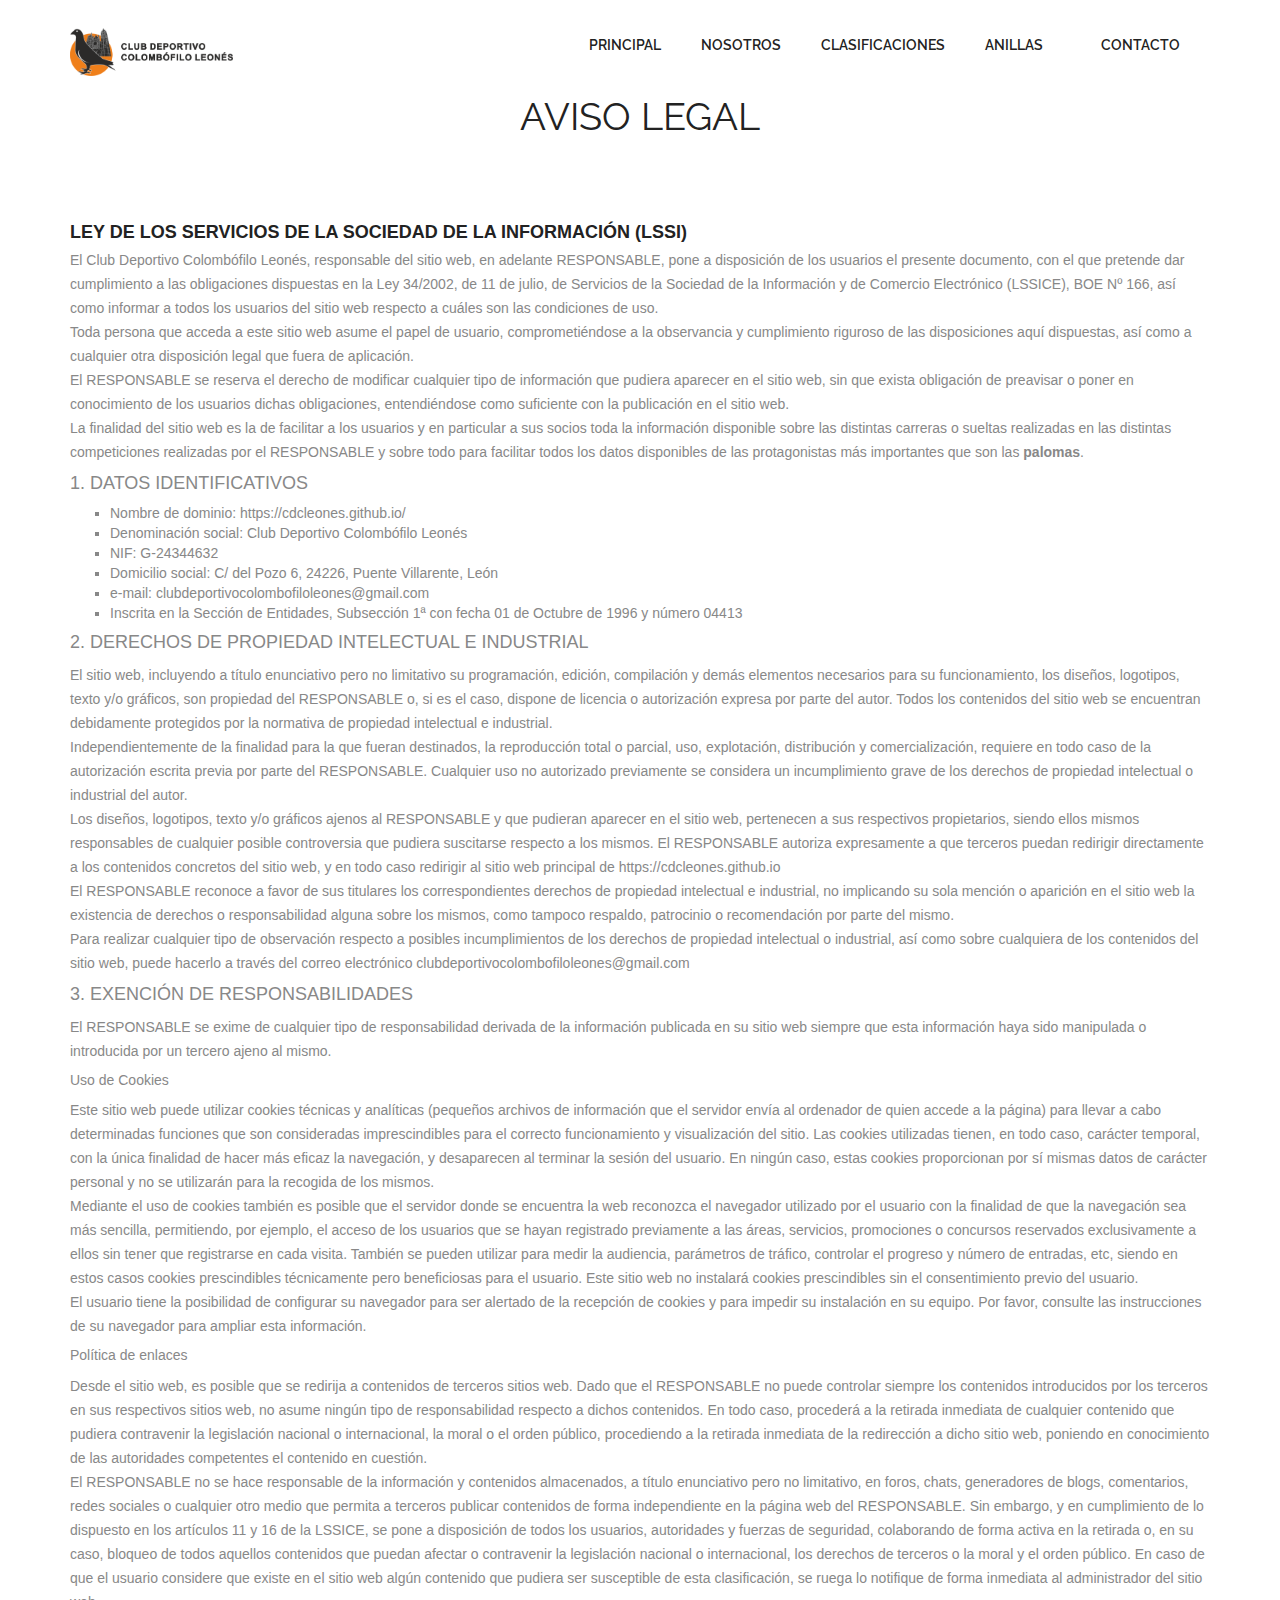
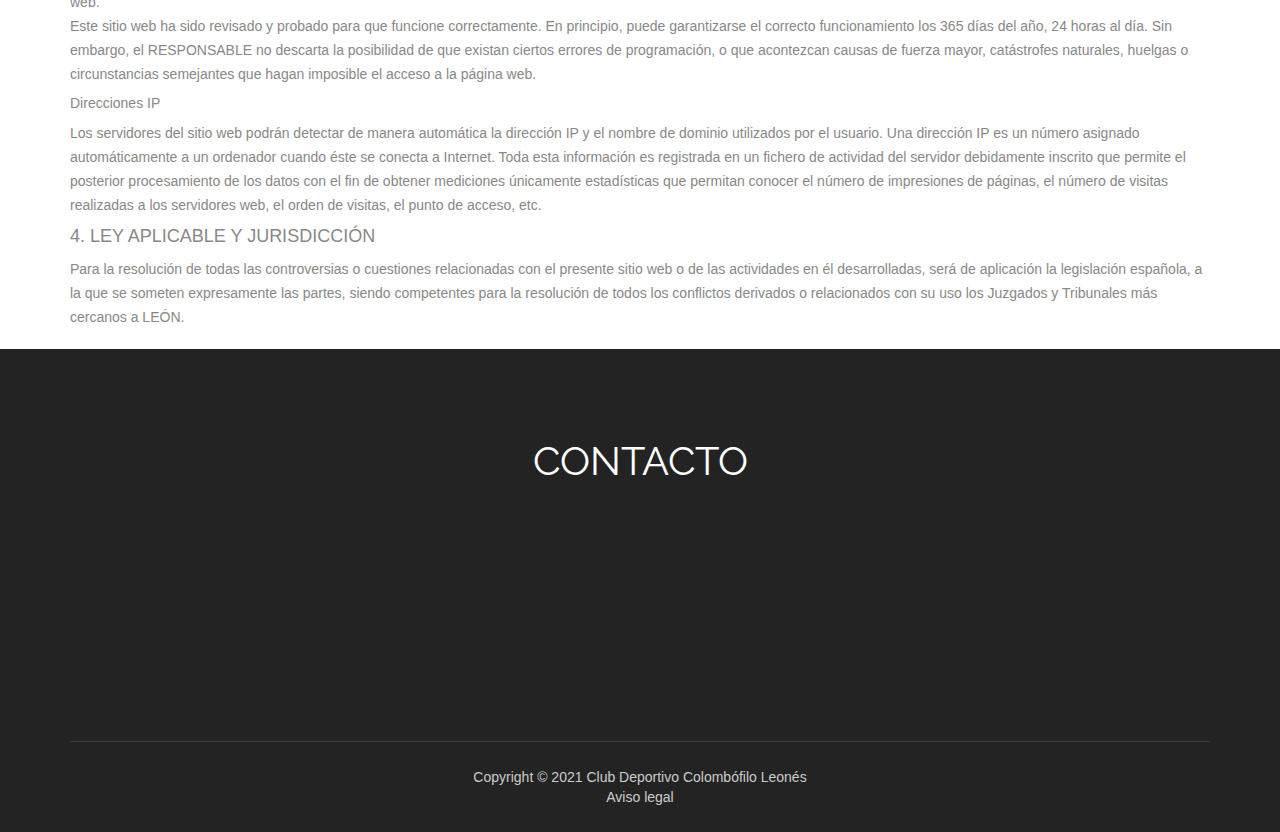
<file: aviso-legal.html>
<!doctype html>
<html>
<head>
<meta charset="UTF-8">
<meta name="viewport" content="width=device-width, maximum-scale=1">
<title>Club Deportivo Colomb&oacute;filo Leon&eacute;s</title>
<link rel="icon" href="favicon.png" type="image/png">

<link rel="stylesheet" type="text/css" href="css/bootstrap.min.css">
<link rel="stylesheet" type="text/css" href="css/style.css">
<link rel="stylesheet" type="text/css" href="css/font-awesome.css">
<link rel="stylesheet" type="text/css" href="css/animate.css">
<link rel="stylesheet" type="text/css" href="css/jquery.dataTables.min.css">

<script type="text/javascript" src="js/jquery-1.11.0.min.js"></script>
<script type="text/javascript" src="js/jquery.dataTables.min.js"></script>
<script type="text/javascript" src="js/Chart.min.js"></script> 

<script type="text/javascript" src="js/races.js"></script>

<script type="text/javascript" src="js/bootstrap.min.js"></script>
<script type="text/javascript" src="js/jquery-scrolltofixed.js"></script>
<script type="text/javascript" src="js/jquery.nav.js"></script> 
<script type="text/javascript" src="js/jquery.easing.1.3.js"></script>
<script type="text/javascript" src="js/jquery.isotope.js"></script>
<script type="text/javascript" src="js/wow.js"></script> 

<script type="text/javascript" src="js/custom.js"></script>


<!--[if lt IE 9]>
	<script src="js/respond-1.1.0.min.js"></script>
	<script src="js/html5shiv.js"></script>
	<script src="js/html5element.js"></script>
<![endif]-->
<style type="text/css">
#return-to-top {
    position: fixed;
    bottom: 20px;
    right: 20px;
    background: rgb(0, 0, 0);
    background: rgba(0, 0, 0, 0.7);
    width: 50px;
    height: 50px;
    display: block;
    text-decoration: none;
    -webkit-border-radius: 35px;
    -moz-border-radius: 35px;
    border-radius: 35px;
    display: none;
    -webkit-transition: all 0.3s linear;
    -moz-transition: all 0.3s ease;
    -ms-transition: all 0.3s ease;
    -o-transition: all 0.3s ease;
    transition: all 0.3s ease;
    z-index: 9999;
}
#return-to-top i {
    color: #fff;
    margin: 0;
    position: relative;
    left: 16px;
    top: 13px;
    font-size: 19px;
    -webkit-transition: all 0.3s ease;
    -moz-transition: all 0.3s ease;
    -ms-transition: all 0.3s ease;
    -o-transition: all 0.3s ease;
    transition: all 0.3s ease;
}
#return-to-top:hover {
    background: rgba(255, 0, 0, 0.9);
}
#return-to-top:hover i {
    color: #fff;
    top: 5px;
}
</style>

<script>
$(document).ready(function(){
	$('#return-to-top').click(function(){
	  $('body,html').animate({
		scrollTop : 0
	  }, 500);
	});
});

$(window).scroll(function(){
  if ($(this).scrollTop() >= 50){
	$('#return-to-top').fadeIn(200);
  }else{
	$('#return-to-top').fadeOut(200);
  }
});
</script>
</head>
<body>
<a href="javascript:" id="return-to-top"><i class="fa fa-chevron-up"></i></a>
<!--Cabecera-->
<header id="header_wrapper">
  <div class="container">
	<div class="header_box">
	  <div class="logo"><a href="index.html"><img src="img/cdcl.png" alt="logo" height="48"></a></div>
		<nav class="navbar navbar-inverse" role="navigation">
		  <div class="navbar-header">
			<button type="button" id="nav-toggle" class="navbar-toggle" data-toggle="collapse" data-target="#main-nav">
			  <span class="sr-only">Toggle navigation</span>
			  <span class="icon-bar"></span>
			  <span class="icon-bar"></span>
			  <span class="icon-bar"></span>
			</button>
		  </div>
		  <div id="main-nav" class="collapse navbar-collapse navStyle">
			<ul class="nav navbar-nav" id="mainNav">
			  <li><a href="index.html#principal" class="scroll-link">Principal</a></li>
			  <li><a href="index.html#nosotros" class="scroll-link">Nosotros</a></li>
			  <li><a href="index.html#clasificaciones" class="scroll-link">Clasificaciones</a></li>
			  <li><a href="index.html#anillas" class="scroll-link">Anillas</a></li>
			  <li><a href="index.html#contacto" class="scroll-link">Contacto</a></li>
			</ul>
		  </div>
		</nav>
	  </div>
  </div>
</header>
<!--Aviso legal-->
<section id="legal">
  <div class="inner_wrapper">
	<div class="container">
	  <h2>Aviso legal</h2>
	  <div class="inner_section">
		<div class="row">
<!--<div class=" col-lg-7 col-md-7 col-sm-7 col-xs-12 pull-left">-->
<div class=" col-lg-12 col-md-12 col-sm-12 col-xs-12 pull-left">
			  <div class=" delay-01s animated fadeInDown wow animated">
			
<h3>LEY DE LOS SERVICIOS DE LA SOCIEDAD DE LA INFORMACIÓN (LSSI)</h3>
<p>El Club Deportivo Colombófilo Leonés, responsable del sitio web, en adelante RESPONSABLE, pone a disposición de los usuarios el presente documento, con el que pretende dar cumplimiento a las obligaciones dispuestas en la Ley 34/2002, de 11 de julio, de Servicios de la Sociedad de la Información y de Comercio Electrónico (LSSICE), BOE Nº 166, así como informar a todos los usuarios del sitio web respecto a cuáles son las condiciones de uso.</p>
<p>Toda persona que acceda a este sitio web asume el papel de usuario, comprometiéndose a la observancia y cumplimiento riguroso de las disposiciones aquí dispuestas, así como a cualquier otra disposición legal que fuera de aplicación.</p>
<p>El RESPONSABLE se reserva el derecho de modificar cualquier tipo de información que pudiera aparecer en el sitio web, sin que exista obligación de preavisar o poner en conocimiento de los usuarios dichas obligaciones, entendiéndose como suficiente con la publicación en el sitio web.</p>
<p>La finalidad del sitio web es la de facilitar a los usuarios y en particular a sus socios toda la información disponible sobre las distintas carreras o sueltas realizadas en las distintas competiciones realizadas por el RESPONSABLE y sobre todo para facilitar todos los datos disponibles de las protagonistas más importantes que son las <strong>palomas</strong>.</p>
<h4>1. DATOS IDENTIFICATIVOS</h4>
<ul style= "list-style-type: square"><li>Nombre de dominio: https://cdcleones.github.io/</li>
<li>Denominación social: Club Deportivo Colombófilo Leonés</li>
<li>NIF: G-24344632</li>
<li>Domicilio social: C/ del Pozo 6, 24226, Puente Villarente, León</li>
<li>e-mail: clubdeportivocolombofiloleones@gmail.com</li>
<li>Inscrita en la Sección de Entidades, Subsección 1ª con fecha 01 de Octubre de 1996 y número 04413</li></ul>
<h4>2. DERECHOS DE PROPIEDAD INTELECTUAL E INDUSTRIAL</h4>
<p>El sitio web, incluyendo a título enunciativo pero no limitativo su programación, edición, compilación y demás elementos necesarios para su funcionamiento, los diseños, logotipos, texto y/o gráficos, son propiedad del RESPONSABLE o, si es el caso, dispone de licencia o autorización expresa por parte del autor. Todos los contenidos del sitio web se encuentran debidamente protegidos por la normativa de propiedad intelectual e industrial.</p>
<p>Independientemente de la finalidad para la que fueran destinados, la reproducción total o parcial, uso, explotación, distribución y comercialización, requiere en todo caso de la autorización escrita previa por parte del RESPONSABLE. Cualquier uso no autorizado previamente se considera un incumplimiento grave de los derechos de propiedad intelectual o industrial del autor.</p>
<p>Los diseños, logotipos, texto y/o gráficos ajenos al RESPONSABLE y que pudieran aparecer en el sitio web, pertenecen a sus respectivos propietarios, siendo ellos mismos responsables de cualquier posible controversia que pudiera suscitarse respecto a los mismos. El RESPONSABLE autoriza expresamente a que terceros puedan redirigir directamente a los contenidos concretos del sitio web, y en todo caso redirigir al sitio web principal de https://cdcleones.github.io</p>
<p>El RESPONSABLE reconoce a favor de sus titulares los correspondientes derechos de propiedad intelectual e industrial, no implicando su sola mención o aparición en el sitio web la existencia de derechos o responsabilidad alguna sobre los mismos, como tampoco respaldo, patrocinio o recomendación por parte del mismo.</p>
<p>Para realizar cualquier tipo de observación respecto a posibles incumplimientos de los derechos de propiedad intelectual o industrial, así como sobre cualquiera de los contenidos del sitio web, puede hacerlo a través del correo electrónico clubdeportivocolombofiloleones@gmail.com</p>
<h4>3. EXENCIÓN DE RESPONSABILIDADES</h4>
<p>El RESPONSABLE se exime de cualquier tipo de responsabilidad derivada de la información publicada en su sitio web siempre que esta información haya sido manipulada o introducida por un tercero ajeno al mismo.</p>
<h5>Uso de Cookies</h5>
<p>Este sitio web puede utilizar cookies técnicas y analíticas (pequeños archivos de información que el servidor envía al ordenador de quien accede a la página) para llevar a cabo determinadas funciones que son consideradas imprescindibles para el correcto funcionamiento y visualización del sitio. Las cookies utilizadas tienen, en todo caso, carácter temporal, con la única finalidad de hacer más eficaz la navegación, y desaparecen al terminar la sesión del usuario. En ningún caso, estas cookies proporcionan por sí mismas datos de carácter personal y no se utilizarán para la recogida de los mismos.</p>
<p>Mediante el uso de cookies también es posible que el servidor donde se encuentra la web reconozca el navegador utilizado por el usuario con la finalidad de que la navegación sea más sencilla, permitiendo, por ejemplo, el acceso de los usuarios que se hayan registrado previamente a las áreas, servicios, promociones o concursos reservados exclusivamente a ellos sin tener que registrarse en cada visita. También se pueden utilizar para medir la audiencia, parámetros de tráfico, controlar el progreso y número de entradas, etc, siendo en estos casos cookies prescindibles técnicamente pero beneficiosas para el usuario. Este sitio web no instalará cookies prescindibles sin el consentimiento previo del usuario.</p>
<p>El usuario tiene la posibilidad de configurar su navegador para ser alertado de la recepción de cookies y para impedir su instalación en su equipo. Por favor, consulte las instrucciones de su navegador para ampliar esta información.</p>
<h5>Política de enlaces</h5>
<p>Desde el sitio web, es posible que se redirija a contenidos de terceros sitios web. Dado que el RESPONSABLE no puede controlar siempre los contenidos introducidos por los terceros en sus respectivos sitios web, no asume ningún tipo de responsabilidad respecto a dichos contenidos. En todo caso, procederá a la retirada inmediata de cualquier contenido que pudiera contravenir la legislación nacional o internacional, la moral o el orden público, procediendo a la retirada inmediata de la redirección a dicho sitio web, poniendo en conocimiento de las autoridades competentes el contenido en cuestión.</p>
<p>El RESPONSABLE no se hace responsable de la información y contenidos almacenados, a título enunciativo pero no limitativo, en foros, chats, generadores de blogs, comentarios, redes sociales o cualquier otro medio que permita a terceros publicar contenidos de forma independiente en la página web del RESPONSABLE. Sin embargo, y en cumplimiento de lo dispuesto en los artículos 11 y 16 de la LSSICE, se pone a disposición de todos los usuarios, autoridades y fuerzas de seguridad, colaborando de forma activa en la retirada o, en su caso, bloqueo de todos aquellos contenidos que puedan afectar o contravenir la legislación nacional o internacional, los derechos de terceros o la moral y el orden público. En caso de que el usuario considere que existe en el sitio web algún contenido que pudiera ser susceptible de esta clasificación, se ruega lo notifique de forma inmediata al administrador del sitio web.</p>
<p>Este sitio web ha sido revisado y probado para que funcione correctamente. En principio, puede garantizarse el correcto funcionamiento los 365 días del año, 24 horas al día. Sin embargo, el RESPONSABLE no descarta la posibilidad de que existan ciertos errores de programación, o que acontezcan causas de fuerza mayor, catástrofes naturales, huelgas o circunstancias semejantes que hagan imposible el acceso a la página web.</p>
<h5>Direcciones IP</h5>
<p>Los servidores del sitio web podrán detectar de manera automática la dirección IP y el nombre de dominio utilizados por el usuario. Una dirección IP es un número asignado automáticamente a un ordenador cuando éste se conecta a Internet. Toda esta información es registrada en un fichero de actividad del servidor debidamente inscrito que permite el posterior procesamiento de los datos con el fin de obtener mediciones únicamente estadísticas que permitan conocer el número de impresiones de páginas, el número de visitas realizadas a los servidores web, el orden de visitas, el punto de acceso, etc.</p>
<h4>4. LEY APLICABLE Y JURISDICCIÓN</h4>
<p>Para la resolución de todas las controversias o cuestiones relacionadas con el presente sitio web o de las actividades en él desarrolladas, será de aplicación la legislación española, a la que se someten expresamente las partes, siendo competentes para la resolución de todos los conflictos derivados o relacionados con su uso los Juzgados y Tribunales más cercanos a LEÓN.</p>				
				
				
			  </div>
</div>
		</div>
	  </div>
	</div> 
  </div>
</section>

<!--Footer-->
<footer class="footer_wrapper" id="contacto">
  <div class="container">
	<section class="page_section contact" id="contacto">
	  <div class="contact_section">
		<h2>Contacto</h2>
	  </div>
	  <div class="row">
		<div class="col-lg-4 wow fadeInLeft">
		  <div class="contact_info">
			<div class="detail">
			  <h4>Email</h4>
			  <p><a href="&#109;&#97;&#105;&#108;&#116;&#111;&#58;&#99;&#108;&#117;&#98;&#100;&#101;&#112;&#111;&#114;&#116;&#105;&#118;&#111;&#99;&#111;&#108;&#111;&#109;&#98;&#111;&#102;&#105;&#108;&#111;&#108;&#101;&#111;&#110;&#101;&#115;&#64;&#103;&#109;&#97;&#105;&#108;&#46;&#99;&#111;&#109;">&#99;&#108;&#117;&#98;&#100;&#101;&#112;&#111;&#114;&#116;&#105;&#118;&#111;&#99;&#111;&#108;&#111;&#109;&#98;&#111;&#102;&#105;&#108;&#111;&#108;&#101;&#111;&#110;&#101;&#115;&#64;&#103;&#109;&#97;&#105;&#108;&#46;&#99;&#111;&#109;</a></p>
			</div> 
		  </div>
		</div>
	  </div>
	</section>
  </div>
  <div class="container">
	<div class="footer_bottom"><span>Copyright &copy; 2021 Club Deportivo Colomb&oacute;filo Leon&eacute;s</span><a href="aviso-legal.html" title="Aviso legal"><span>Aviso legal<spam></a> </div>
  </div>
</footer>
<!--Footer-->

</body>
</html>
</file>
<file: css/style.css>
/*
Author URI: http://webthemez.com/
Note: 
Licence under Creative Commons Attribution 3.0 
Do not remove the back-link in this web template 
-------------------------------------------------------*/

@charset "utf-8";
@import url(https://fonts.googleapis.com/css?family=Raleway:800,700,400);
@import url(https://fonts.googleapis.com/css?family=Signika:400,600);

/* Reset
---------------------------------*/
ul {
    list-style: none;
}

.figure {
    margin: 0px;
}

img {
    max-width: 100%;
}

a, a:hover, a:active {
    outline: 0px !important;
}
.clear {
    clear: both;
    display: block;
    overflow: hidden;
    visibility: hidden;
    width: 0;
    height: 0;
}
.clearfix:before,
.clearfix:after {
    content: '\0020';
    display: block;
    overflow: hidden;
    visibility: hidden;
    width: 0;
    height: 0;
}

.clearfix:after {
    clear: both;
}


/* Styles
---------------------------------*/
body {
    background: #fff;
    font-family: 'Open Sans', sans-serif;
    font-size: 14px;
    font-weight: normal;
    color: #888888;
    margin: 0;
}

h2 {
    font-size: 38px;
    color: #222222;
    font-family: 'Raleway', sans-serif;
    font-weight: normal;
    margin: 0px 0 25px 0;
    text-align: center;
    text-transform: uppercase;
}

h3 {
    font-family: 'Open Sans', sans-serif;
    font-weight: 600;
    color: #222222;
    font-size: 18px;
    margin: 0 0 5px 0;
}

h6 {
    font-size: 16px;
    color: #888888;
    font-family: 'Open Sans', sans-serif;
    font-weight: 400;
    text-align: center;
    margin: 0 0 60px 0;
}

p {
    line-height: 24px;
    margin: 0;
}

/* Header Styles
---------------------------------*/

#header_wrapper {
    background: #ffffff;
    padding: 20px 0px;
}

.header_box {
    position: relative;
}

.logo {
    float: left;
    margin-top: 8px;
	position: relative;
	z-index: 2;
}

.res-nav_click {
    display: none;
}
	

/* Nav Styles
---------------------------------*/
.navbar-inverse {
    background-color: transparent;
    border-color: transparent;
}

.navbar {
    border: 0px solid #fff;
    min-height: 40px;
    margin-bottom: 0px;
}

.navbar-inverse .navbar-nav > li > a {
    color: #222;
}

.navStyle {
    float: right;
}

.navStyle ul {
    list-style: none;
    padding: 0px;
}

.navStyle ul li {
    display: inline-block;
    margin: 0 5px;
}

.navStyle ul li:first-child {
	/*margin:0px;*/;
}

.navStyle ul li:last-child {
    margin: 0 0 0 23px;
}

.navStyle ul li a {
    display: block;
    font-size: 14px;
    color: #222222;
    font-family: 'Raleway', sans-serif;
    text-decoration: none;
    text-transform: uppercase;
    font-weight: 600;
    transition: all 0.2s ease-in-out;
    -moz-transition: all 0.2s ease-in-out;
    -webkit-transition: all 0.2s ease-in-out;
}

.navStyle ul li a:hover {
    color: #df0031;
}

.navStyle > li > a:hover, .nav > li > a:focus {
    text-decoration: none;
    color: #df0031;
    background-color: transparent;
}

.navbar-inverse .navbar-nav > li > a:hover, .navbar-inverse .navbar-nav > li > a:focus {
    color: #df0031;
    background-color: transparent;
}

.navbar-inverse .navbar-nav > .active > a, .navbar-inverse .navbar-nav > .active > a:hover, .navbar-inverse .navbar-nav > .active > a:focus {
    color: #df0031;
    background-color: transparent;
}

.navStyle > li.active > a,
.navStyle > li.active > a:hover {
    text-decoration: none;
    color: #df0031;
    background-color: transparent;
}

.borderLeft {
    border-left: 1px solid #DADADA;
}

.borderTop {
    margin-top: 30px;
    border-top: 1px solid #DADADA;
}

.mrgTop {
    margin-top: 30px;
}
/* Top_content
---------------------------------*/

.top_cont_outer {
    background: #df0031;
    position: relative;
}

.hero_section {
    position: relative;
    padding-top: 50px;
}

.white_pad {
    position: relative;
    right: 0px;
    bottom: 0px;
}

.white_pad img {
    position: absolute;
    right: 0px;
    bottom: 0px;
}

.top_left_cont {
    padding: 110px 0;
}

.top_left_cont h3 {
    font-size: 16px;
    color: #f56eab;
    margin: 0 0 20px 0;
    text-align: left;
    font-weight: 700;
}

.top_left_cont h2 {
    font-size: 40px;
    color: #FFF;
    line-height: 52px;
    margin: 0 0 26px 0;
    font-family: 'Raleway', sans-serif;
    text-align: left;
}

.top_left_cont h2 strong {
    font-weight: 700;
}

.top_left_cont p {
    font-size: 16px;
    color: #FFABAB;
    margin: 0 0 30px 0;
    line-height: 26px;
}

a.read_more2 {
    font-family: 'Raleway', sans-serif;
    display: block;
    font-size: 16px;
    width: 178px;
    height: 46px;
    line-height: 46px;
    border-radius: 3px;
    text-align: center;
    text-transform: uppercase;
    font-weight: 600;
    transition: all 0.2s ease-in-out;
    -moz-transition: all 0.2s ease-in-out;
    -webkit-transition: all 0.2s ease-in-out;
    background: transparent;
    color: #fff;
    border: 1px solid #fff;
}

a.read_more2:hover {
    background: #fff;
    color: #df0031;
    border: 1px solid #fff;
}

	







/* Services
---------------------------------*/

#service {
    padding: 60px 0px;
    background: #EFEFEF;
}

.service_wrapper {
    padding: 40px 0 40px;
}

.service_section {
}

.service_block {
    text-align: center;
    padding-left: 15px;
    padding-right: 15px;
}

.service_icon {
    border: 2px solid #df0031;
    border-radius: 50%;
    width: 90px;
    height: 90px;
    margin: 0px auto 25px;
}

.service_icon.icon2 {
    border: 2px solid #df0031;
}

.service_icon.icon3 {
    border: 2px solid #df0031;
}

.service_icon span {
    background: transparent;
    border-radius: 50%;
    display: block;
    height: 100%;
    width: 100%;
}

.service_icon i {
    color: #df0031;
    font-size: 40px;
    margin-top: 0;
    position: relative;
    top: 20px;
    z-index: 20;
}

.service_block h3 {
    font-family: 'Raleway', sans-serif;
    font-weight: 600;
    font-size: 18px;
    color: #111111;
    margin: 35px 0 18px;
}

.service_block p {
    font-size: 16px;
    color: #888888;
    margin: 0px;
}
	


/* Latest Work
---------------------------------*/


#work_outer {
    background: #f9f9f9;
    padding: 70px 0px;
    position: relative;
}

.work_pic {
    position: absolute;
    right: 0;
    top: 25%;
    width: 50%;
}

.inner_section {
    padding: 60px 0 20px;
}

.service-list {
    padding: 0 0 0 0;
    font-size: 14px;
    margin-bottom: 40px;
}

.service-list-col1 {
    float: left;
    width: 60px;
    text-align: center;
}

.service-list-col1 i {
    display:;
    color: #888;
    font-size: 19px;
    font-style: normal;
    line-height: 20px;
}

.service-list-col2 {
    overflow: hidden;
}

.page_section.alabaster {
    background: #fafafa;
}

.work_bottom {
    padding: 20px 0 0 0px;
}

.work_bottom span {
    font-size: 18px;
    color: #333333;
    display: block;
    margin: 0 0 20px 0;
}

a.contact_btn {
    background: #fff;
    text-transform: uppercase;
    display: block;
    width: 176px;
    height: 49px;
    text-align: center;
    line-height: 49px;
    font-size: 16px;
    color: #df0031;
    border-radius: 3px;
    font-family: 'Raleway', sans-serif;
    font-weight: 600;
    border: 2px solid #df0031;
    transition: all 0.2s ease-in-out;
    -moz-transition: all 0.2s ease-in-out;
    -webkit-transition: all 0.2s ease-in-out;
}

a.contact_btn:hover {
    background: #df0031;
    color: #fff;
}

.input-text {
    background: transparent;
}


/* Portfolio
---------------------------------*/


#Portfolio {
    padding: 60px 0px;
}

.Portfolio-nav {
    padding: 0;
    margin: 0 0 45px 0;
    list-style: none;
    text-align: center;
}

.Portfolio-nav li {
    margin: 0 10px;
    display: inline;
}

.Portfolio-nav li a {
    display: inline-block;
    padding: 10px 22px;
    font-size: 12px;
    line-height: 20px;
    color: #222222;
    border-radius: 4px;
    text-transform: uppercase;
    background: #f7f7f7;
    margin-bottom: 5px;
    transition: all 0.3s ease-in-out;
    -moz-transition: all 0.3s ease-in-out;
    -webkit-transition: all 0.3s ease-in-out;
}

.Portfolio-nav li a:hover {
    background: #df0031;
    color: #fff;
    text-decoration: none;
}

.portfolioContainer {
    margin: 0 auto;
    padding-left: 15px;
    width: auto !important;
}

.Portfolio-box {
    text-align: center;
    width: 350px;
    overflow: hidden;
    float: left;
    padding: 12px 0px;
}

.Portfolio-box img {
    transition: all 0.3s ease-in-out;
    -moz-transition: all 0.3s ease-in-out;
    -webkit-transition: all 0.3s ease-in-out;
}

.Portfolio-box img:hover {
    opacity: 0.6;
}

.Portfolio-nav li a.current {
    background: #df0031;
    color: #fff;
    text-decoration: none;
}

img {
    max-width: 100%;
}

/* no transition on .isotope container */

.isotope .isotope-item {
  /* change duration value to whatever you like */
    -webkit-transition-duration: 0.6s;
    -moz-transition-duration: 0.6s;
    transition-duration: 0.6s;
}

.isotope .isotope-item {
    -webkit-transition-property: -webkit-transform, opacity;
    -moz-transition-property: -moz-transform, opacity;
    transition-property: transform, opacity;
}

.page_section.paddind {
    padding-bottom: 60px;
}


/* Happy Clients
---------------------------------*/



#clients {
    padding: 60px 0px;
}

.client_area {
    width: 960px;
    margin: 0px auto;
}

.client_section {
    padding: 35px 0 0 0;
}

.client_section.btm {
    padding: 20px 0 0 0;
}

.client_profile {
    float: left;
    text-align: center;
}

.client_profile.flt {
    float: right;
}

.client_profile_pic {
    border-radius: 50%;
    border: 2px solid #f5f5f5;
    margin: 0 0 15px 0;
    width: 220px;
    height: 220px;
}

.client_profile_pic img {
    border-radius: 50%;
    border: 3px solid #f5f5f5;
}

.client_profile h3 {
    font-size: 18px;
    color: #49b5e7;
    margin: 0 0 0 0;
}

.client_profile span {
    display: block;
    font-size: 16px;
    color: #888888;
}

/* Clients
---------------------------------*/


.client_logos {
    background: #df0031;
    padding: 60px 0;
    margin-top: 60px;
}

.client_logos ul {
    padding: 0;
    margin: 0;
    list-style: none;
    text-align: center;
}

.client_logos ul li {
    display: inline;
    margin: 0 25px;
}

.client_logos ul a {
    display: inline-block;
    margin: 0 20px;
}

.page_section.team {
    padding: 60px 0;
}

.page_section.team h6 {
    margin-bottom: 40px;
}



/* Team
---------------------------------*/
.team_section {
    max-width: 993px;
    margin: 0 auto;
}

.team_area {
    width: 30.66%;
    margin-right: 3.82979%;
    height: 490px;
    overflow: hidden;
    text-align: center;
    float: left;
}

.team_area span {
    margin-bottom: 24px;
    display: block;
}

.team_area:nth-of-type(3n+0) {
    margin: 0;
}

.team_box {
    width: auto;
    height: auto;
    position: relative;
    border-radius: 50%;
    margin: 7px 7px 25px 7px;
}

.team_box_shadow {
    transition: all 0.3s ease-in-out;
    -moz-transition: all 0.3s ease-in-out;
    -webkit-transition: all 0.3s ease-in-out;
    position: absolute;
    width: 100%;
    height: 26%;
    z-index: 10;
    bottom: 0px;
}

.team_box_shadow a {
    display: block;
    width: 100%;
    height: 100%;
    border-bottom: 4px solid #df0031;
}

.team_box:hover .team_box_shadow {
    box-shadow: inset  0px 0px 0px 148px rgba(17,17,17,0.80);
}

.team_box:hover ul {
    display: block;
    opacity: 1;
}

.team_box img {
    display: block;
    border-radius: 0%;
    width: 90%;
    margin: 0 auto;
}

.team_box ul {
    display: block;
    opacity: 0;
    padding: 0;
    margin: 0;
    list-style: none;
    position: absolute;
    left: 0;
    top: 86%;
    width: 100%;
    text-align: center;
    margin-top: -14px;
    z-index: 15;
    transition: all 0.6s ease-in-out;
    -moz-transition: all 0.6s ease-in-out;
    -webkit-transition: all 0.6s ease-in-out;
}

.team_box ul li {
    display: inline;
    margin: 0 11px;
}

.team_box ul li a { 
    display: inline-block;
    font-size: 28px;
    color: #fff;
    transition: all 0.3s ease-in-out;
    -moz-transition: all 0.3s ease-in-out;
    -webkit-transition: all 0.3s ease-in-out;
}

.team_box ul li a:hover, .team_box ul li a:focus {
    text-decoration: none;
}

.team_box ul li a.fa-twitter:hover {
    color: #55acee;
}

.team_box ul li a.fa-facebook:hover {
    color: #3b5998;
}

.team_box ul li a.fa-pinterest:hover {
    color: #cb2026;
}

.team_box ul li a.fa-google-plus:hover {
    color: #dd4b39;
}
 
#aboutUs {
    padding: 60px 0;
}

/* Contact
---------------------------------*/
.page_section.contact {
    padding: 90px 0 100px;
}
 
.contact_section {
    margin: 0 0 60px 0;
}

.contact_section h2 {
    font-size: 40px;
    color: #ffffff;
    margin: 0 0 50px 0;
    text-transform: uppercase;
}

.contact_block {
    text-align: center;
}

.contact_block_icon {
    border-radius: 50%;
    height: 85px;
    width: 85px;
    margin: 0px auto 20px;
}

.contact_block_icon.icon2 {
    border-color: #df0031;
}

.contact_block_icon.icon3 {
    border-color: #49b5e7;
}

.contact_block_icon span {
    background: none repeat scroll 0 0 #f56eab;
    border: 5px solid #fff;
    border-radius: 50%;
    display: block;
    height: 100%;
    width: 100%;
}

.contact_block_icon.icon2 {
    border-color: #df0031;
}

.contact_block_icon.icon2 span {
    background: #df0031;
}

.contact_block_icon.icon3 {
    border-color: #49b5e7;
}

.contact_block_icon.icon3 span {
    background: #49b5e7;
}

.contact_block_icon i {
    color: #fff;
    font-size: 36px;
    margin-top: 0;
    position: relative;
    top: 26px;
    z-index: 20;
}

.contact_block span {
    display: block;
    font-size: 16px;
    color: #ffffff;
    line-height: 20px;
}

.contact_block span a {
    display: block;
    font-size: 16px;
    color: #ffffff;
    line-height: 20px;
}

.contact_info {
    font-size: 15px;
    margin: 0 0 0 20px;
    padding-left: 0;
}

.contact_info  h3 {
    font-size: 24px;
    font-weight: 600;
    margin: 0 0 30px;
    color: #fff;
}

.contact_info p {
    line-height: 28px;
    display: block;
    font-size: 16px;
    color: #ffffff;
    margin: 0 0 30px;
}

.social_links {
    padding:0;
    margin: 0;
    display: block;
    overflow: hidden;
    list-style: none;
}

.social_links li {
    float: left;
    margin-right: 4px;
}

.social_links li a {
    display: block;
    width: 50px;
    height: 50px;
    text-align: center;
    line-height: 50px;
    font-size: 25px;
    color: #fff;
}

.social_links li a:hover, .social_links li a:focus {
    text-decoration: none;
    border-radius: 80px;
}

.twitter a:hover {
    color: #55acee;
}

.facebook a:hover {
    color: #3b5998;
}

.pinterest a:hover {
    color: #cb2026;
}

.gplus a:hover {
    color: #dd4b39;
}
 

.form {
    margin: 0 66px 0 30px;
}

.input-text {
    padding: 15px 16px;
    border: 1px solid #ccc;
    width: 100%;
    height: 50px;
    display: block;
    border-radius: 4px;
    font-size: 15px;
    color: #aaa;
    margin: 0 0 15px 0;
    transition: all 0.3s ease-in-out;
    -moz-transition: all 0.3s ease-in-out;
    -webkit-transition: all 0.3s ease-in-out;
}

.input-text:focus {
    border: 1px solid #fff;
    outline: 0;
    -webkit-box-shadow: inset 0 1px 1px rgba(0, 0, 0, 0.075), 0 0 8px rgba(124, 197, 118, 0.3);
    -moz-box-shadow: inset 0 1px 1px rgba(0, 0, 0, 0.075), 0 0 8px rgba(124, 197, 118, 0.3);
    box-shadow: inset 0 1px 1px rgba(0, 0, 0, 0.075), 0 0 8px rgba(124, 197, 118, 0.3);
}

.input-text.text-area {
    height: 230px;
    resize: none;
    overflow: auto;
    
}

.input-btn {    
    width: 175px;
    height: 50px;
    letter-spacing: 0px;
    background: #df0031;
    border-radius: 3px;
    color: #ffffff;
    font-size: 16px;
    text-transform: uppercase;
    font-weight: 600;
    border: 0px;
    transition: all 0.3s ease-in-out;
    -moz-transition: all 0.3s ease-in-out;
    -webkit-transition: all 0.3s ease-in-out;
}

.input-btn:hover {
    background: #fff;
    color: #222;
}

/* Footer
---------------------------------*/

.footer_wrapper {
    background: #232323;
}

.footer_bottom {
    border-top: 1px solid #3C3A3A;
    padding: 25px 0;
}

.footer_bottom span {
    display: block;
    font-size: 14px;
    color: #cccccc;
    text-align: center;
}

.footer_bottom span a {
    display: inline-block;
    color: #df0031;
    font-size: 16px;
    transition: all 0.3s ease-in-out;
    -moz-transition: all 0.3s ease-in-out;
    -webkit-transition: all 0.3s ease-in-out;
}

.footer_bottom span a:hover {
    color: #fff;
}

/* Animation Timers
---------------------------------*/
.delay-02s {
    animation-delay: 0.2s;
    -webkit-animation-delay: 0.2s;
}

.delay-03s {
    animation-delay: 0.3s;
    -webkit-animation-delay: 0.3s;
}

.delay-04s {
    animation-delay: 0.4s;
    -webkit-animation-delay: 0.4s;
}

.delay-05s {
    animation-delay: 0.5s;
    -webkit-animation-delay: 0.5s;
}

.delay-06s {
    animation-delay: 0.6s;
    -webkit-animation-delay: 0.6s;
}

.delay-07s {
    animation-delay: 0.7s;
    -webkit-animation-delay: 0.7s;
}

.delay-08s {
    animation-delay: 0.8s;
    -webkit-animation-delay: 0.8s;
}

.delay-09s {
    animation-delay: 0.9s;
    -webkit-animation-delay: 0.9s;
}

.delay-1s {
    animation-delay: 1s;
    -webkit-animation-delay: 1s;
}

.delay-12s {
    animation-delay: 1.2s;
    -webkit-animation-delay: 1.2s;
}


/*new_profolio*/



	
/* Portfolio */	
	
.container.portfolio_title {
    padding-bottom: 0px;
}

#portfolio {
    padding: 60px 0 40px;
}



/* Portfolio Filters */	

#filters {
    margin-top: 10px;
    margin-bottom: 40px;
    text-align: center;
    display: block;
    float: none;
    z-index: 2;
    position: relative;
}

#filters ul li {
    display: inline-block;
    margin: 0 5px;
}

#filters ul li a {
    display: block;
}

#filters ul li a h5 {
    background: none repeat scroll 0 0 #f7f7f7;
    border-radius: 4px;
    display: inline-block;
    
    font-size: 12px;
    line-height: 20px;
    margin-bottom: 5px;
    padding: 10px 22px;
    text-transform: uppercase;
    transition: all 0.3s ease-in-out 0s;
    background: #fff;
    border: #C2C2C2 solid 1px;
    color: #7C7C7C;
}

#filters ul li a:hover h5, #filters ul li a.active h5 {
    background: #fff;
    color: #df0031;
    text-decoration: none;
    border: #df0031 solid 1px;
}

.section-title h2 {
    color: #222222;
    font-family: 'Raleway', sans-serif;
    font-size: 34px;
    letter-spacing: -1px;
    margin: 0 0 15px;
    text-align: center;
    text-transform: uppercase;
}

.section-title span {
    display: block;
    color: #888888;
    font-family: 'Open Sans',sans-serif;
    font-size: 16px;
    font-weight: 400;
    margin: 0 0 60px;
    text-align: center;
}



/* Portfolio Items */	

#portfolio_wrapper {
    position: relative;
    padding: 0;
    width: 100%;
    margin: 0 auto;
    display: block;
}

#portfolio_wrapper .one-four {
    margin: 0!important;
    line-height: 0;
    width: 25%;
    padding: 0;
    position: relative;
}

.portfolio-item {
    padding: 0;
    position: relative;
    overflow: hidden;
}

.portfolio-item .portfolio_img {
    overflow: hidden;
    display: block;
    position: relative;
}

.portfolio-item .portfolio_img img {
    width: 100%;
    height: auto;
}

.portfolio-item:hover .item_overlay {
    opacity: 1;
    transition: all 0.4s ease 0s;
    -moz-transition: all 0.4s ease 0s;
    -webkit-transition: all 0.4s ease 0s;
    -ms-transition: all 0.4s ease 0s;
    -o-transition: all 0.4s ease 0s;
}

.item_overlay {
    width: 100%;
    height: 100%;
    position: absolute;
    top: 0;
    left: 0;
    opacity: 0;
    transition: all 0.3s ease 0s;
    -moz-transition: all 0.3s ease 0s;
    -webkit-transition: all 0.3s ease 0s;
    -o-transition: all 0.3s ease 0s;
    cursor: pointer;
}

.open-project-link {
    width: 100%;
    height: 100%;
    position: absolute;
    z-index: 100;
}

.item_overlay:hover {
    background: rgba(223, 0, 49, 0.7);
}

.item_info {
    position: absolute;
    height: 100px;
    width: 100%;
    top: 50%;
    margin-top: -50px;
    text-align: center;
}

.project_name {
    color: #fff;
    text-transform: uppercase;
    margin-top: 25px;
    
    opacity: 0;
    font-size: 18px;
    transition: all 0.2s ease 0s;
    -moz-transition: all 0.2s ease 0s;
    -webkit-transition: all 0.2s ease 0s;
    -ms-transition: all 0.2s ease 0s;
    -o-transition: all 0.2s ease 0s;
    position: relative;
    z-index: 10;
}

.portfolio-item:hover .project_name {
    opacity: 1;
    -webkit-transition: opacity .1s .2s;
    -moz-transition: opacity .1s .2s;
    -ms-transition: opacity .1s .2s;
    -o-transition: opacity .1s .2s;
    transition: opacity .1s .2s;
}

.project_catg {
    font-size: 14px;
    color: #fff;
    opacity: 0;
    margin-top: 0px;
    transition: all 0.2s ease 0s;
    -moz-transition: all 0.2s ease 0s;
    -webkit-transition: all 0.2s ease 0s;
    -ms-transition: all 0.2s ease 0s;
    -o-transition: all 0.2s ease 0s;
}

.portfolio-item:hover .project_catg {
    opacity: 0.8;
    -webkit-transition: opacity .1s .2s;
    -moz-transition: opacity .1s .2s;
    -ms-transition: opacity .1s .2s;
    -o-transition: opacity .1s .2s;
    transition: opacity .1s .2s;
}

.zoom-icon {
    left: 50%;
    margin-left: -20px;
    position: inherit;
    width: 40px;
    height: 40px;
    margin-top: 40px;
    opacity: 0;
    background: url(images/zoom.png);
    background-size: 40px 40px;
    transition: all 0.3s ease 0.1s;
    -moz-transition: all 0.3s ease 0.2s;
    -webkit-transition: all 0.3s ease 0.2s;
    -ms-transition: all 0.3s ease 0.2s;
    -o-transition: all 0.3s ease 0.2s;
}

.portfolio-item:hover .zoom-icon {
    opacity: 1;
    margin-top: 0px;
    -webkit-transition: opacity .3s .2s, margin-top .3s .2s;
    -moz-transition: opacity .3s .2s, margin-top .3s .2s;
    -ms-transition: opacity .3s .2s, margin-top .3s .2s;
    -o-transition: opacity .3s .2s, margin-top .3s .2s;
    transition: opacity .3s .2s, margin-top .3s .2s;
}
	
	
	
	
/* Portfolio Isotope Transitions */	

.isotope, .isotope .isotope-item {
    -webkit-transition-duration: 0.8s;
    -moz-transition-duration: 0.8s;
    -ms-transition-duration: 0.8s;
    -o-transition-duration: 0.8s;
    transition-duration: 0.8s;
}

.isotope {
    -webkit-transition-property: height, width;
    -moz-transition-property: height, width;
    -ms-transition-property: height, width;
    -o-transition-property: height, width;
    transition-property: height, width;
}

.isotope .isotope-item {
    -webkit-transition-property: -webkit-transform, opacity;
    -moz-transition-property: -moz-transform, opacity;
    -ms-transition-property: -ms-transform, opacity;
    -o-transition-property: -o-transform, opacity;
    transition-property: transform, opacity;
}

.isotope.no-transition, .isotope.no-transition .isotope-item, .isotope .isotope-item.no-transition {
    -webkit-transition-duration: 0s;
    -moz-transition-duration: 0s;
    -ms-transition-duration: 0s;
    -o-transition-duration: 0s;
    transition-duration: 0s;
}



/* Portfolio Expander */	



#project_container {
    display: none;
    background-color: #FFF;
}

#project-page-button-fullscreen {
    height: auto;
    z-index: 100;
    position: absolute;
    right: 30px;
    top: 30px;
}

#project-page-button-fullscreen li {
    display: inline-block;
    font-size: 30px;
}

#project-page-button-fullscreen li a {
    background: url(images/close.png) no-repeat #fff;
    background-size: 50px 50px;
    width: 50px;
    height: 50px;
    display: block;
    border-radius: 50px;
    opacity: 0.5;
}

#project-page-button-fullscreen li a:hover {
    opacity: 1;
}

#project-page-button {
    text-align: center;
    margin-bottom: 20px;
    height: auto;
    position: relative;
    z-index: 100;
}

#project-page-button li {
    display: inline-block;
    margin: 60px 10px 0px 10px;
    font-size: 30px;
}

#project_data {
    margin-bottom: 0px;
}

.project-section-title {
    text-align: center;
    margin-bottom: 40px;
}

.project-section-title h1 {
    margin-bottom: 5px!important;
    letter-spacing: 1px;
    font-family: 'Raleway', sans-serif;
}

.project-page {
    background-color: #FFF;
    width: 100%;
    height: auto;
    left: 0;
    padding-bottom: 40px;
}

	
/* Portfolio*/	
	
	
.project-image-slider .bx-wrapper .bx-next {
    background: url("images/project_slider_right.png") no-repeat;
    background-size: 35px 65px;
    opacity: 0.3;
    right: -90px;
}

.project-image-slider .bx-wrapper .bx-prev {
    background: url("images/project_slider_left.png") no-repeat;
    background-size: 35px 65px;
    opacity: 0.3;
    left: -90px;
}

.project-image-slider .bx-wrapper .bx-next:hover, .project-image-slider .bx-wrapper .bx-prev:hover {
    opacity: 1;
    background-position: 0;
}

.project-image-slider .bx-wrapper .bx-controls-direction a {
    height: 65px;
    margin-top: -33px;
    outline: 0 none;
    position: absolute;
    text-indent: -9999px;
    top: 50%;
    width: 35px;
    z-index: 100;
}
	
/* Portfolio Normal Expander */		
	
.project-description {
    margin-top: 40px;
    margin-bottom: 20px;
    width: 100%;
    height: auto;
}

.small-border {
    height: 2px;
    width: 50px;
    background-color: #ddd;
    margin-bottom: 15px;
}

.visit-project {
    width: 100%;
    text-align: center;
    border-top: 1px solid #ddd;
    margin-top: 20px;
    padding: 55px 0 20px 0;
}

.project-description h5 {
    color: #222222;
    text-transform: uppercase;
    margin-bottom: 5px;
}
	
	
	
/* Portfolio FullScreen Expander */			
	
#cycle-loader {
    height: 32px;
    left: 50%;
    margin: -8px 0 0 -8px;
    position: absolute;
    top: 50%;
    width: 32px;
    z-index: 999;
}

#arrow_left {
    top: 50%;
    height: 60px;
    position: absolute;
    left: 30px;
    width: 32px;
    z-index: 1000;
    margin-top: -30px;
}

#arrow_right {
    top: 50%;
    height: 60px;
    position: absolute;
    right: 30px;
    width: 32px;
    z-index: 1000;
    margin-top: -30px;
}

#arrow_left:hover, #arrow_right:hover {
    margin-top: -28px;
}

#arrow_left:active, #arrow_right:active {
    margin-top: -28px;
}

div.mc-image {
    -webkit-transition: opacity 1s ease-in-out;
    -moz-transition: opacity 1s ease-in-out;
    -o-transition: opacity 1s ease-in-out;
    transition: opacity 1s ease-in-out;
    -webkit-background-size: cover;
    -moz-background-size: cover;
    -o-background-size: cover;
    background-size: cover;
    background-position: center center;
    background-repeat: no-repeat;
    height: 100%;
    overflow: hidden;
    width: 100%;
}

.in-slide-content div.info-slide {
    background: #FFF url(images/info.png) no-repeat left bottom;
    background-size: 46px 46px;
    position: absolute;
    top: 30px;
    left: 30px;
    width: 46px;
    height: 46px;
    margin: 0;
    display: block;
    text-indent: 10px;
    -moz-border-radius: 23px;
    -webkit-border-radius: 23px;
    border-radius: 23px;
    cursor: pointer;
    z-index: 1000;
    -ms-filter: "progid: DXImageTransform.Microsoft.Alpha(Opacity=50)";
    filter: alpha(opacity=0.5);
    opacity: 0.5;
    -webkit-transition: all 0.3s;
    -moz-transition: all 0.3s;
    -o-transition: all 0.3s;
    -ms-transition: all 0.3s;
    transition: all 0.3s;
}

.in-slide-content div.info-slide:hover {
    width: 200px;
    background: #FFF;
    position: absolute;
    bottom: 40px;
    padding: 10px 20px;
    text-indent: 0px;
    moz-border-radius: 0px;
    -webkit-border-radius: 0px;
    border-radius: 0px;
    z-index: 1000;
    -ms-filter: "progid: DXImageTransform.Microsoft.Alpha(Opacity=100)";
    filter: alpha(opacity=1);
    opacity: 1;
}

.in-slide-content h2, .in-slide-content p {
    padding: 0;
    margin: 0;
    font-size: 12px;
    line-height: 24px;
}

.in-slide-content h2 {
    font-size: 14px;
    color: #444;
    text-shadow: none;
    font-weight: normal;
    text-transform: uppercase;
    z-index: 1001;
    position: relative;
    white-space: nowrap;
}

.info-slide p {
    color: #aaa;
    font-size: 13px;
    text-shadow: none;
    z-index: 1001;
    position: relative;
    margin: 0;
    font-weight: normal;
    white-space: nowrap;
}

.in-slide-content div.info-slide h2 {
    display: none;
    padding: 10px 10px 0 10px;
}

.in-slide-content div.info-slide p {
    display: none;
    padding: 0px 10px 10px 10px;
}

.in-slide-content div.info-slide:hover h2, .in-slide-content div.info-slide:hover p {
    display: inherit;
    padding: 0;
}

/*
   Media Queries
--------------------------- */
@media (min-width: 768px) {


}
@media (max-width: 768px) {
p{
font-size:14px;
}
.hero_section {
position: relative;
padding-top: 10px;
}
.top_left_cont {
padding: 38px 0;
}
.top_left_cont h2 {
font-size: 25px;
color: #FFF;
line-height: 39px;
margin: 0 0 9px 0;
}
.inner_section {
padding: 20px 0 20px;
}
#aboutUs img{
margin-bottom:20px;
}
#aboutUs h3{
font-size:16px;
line-height:22px;
}
.service_block h3 { 
font-size: 16px;
}
service_block p {
font-size: 14px; 
margin: 0px;
margin-bottom: 20px;
}
#filters ul{
padding-left:0px;
}
.form {
margin: 0 18px;
}
.page_section.team{
padding: 40px 0;
}
, #clients {
padding: 40px 0;
}
.client_logos ul li {
display: inline;
margin: 0 25px;
padding: 11px 0;
display: inline-block;
}
.social_links li {
float: left; 
}
.contact_section{
margin:0;
}
h2, .contact_section h2 {
font-size: 30px;
}
.page_section.contact {
padding: 60px 0 50px;
} 
.navbar-inverse .navbar-toggle .icon-bar{
background:#df0031;
}
.navbar-inverse .navbar-toggle {
border-color: transparent;
}
.navbar-inverse .navbar-toggle:hover, .navbar-inverse .navbar-toggle:focus{
background:none;
outline: none;
}
.navStyle ul li {
display: block;
}
.navStyle {
float: right;
width: 100%;
text-align:center;
}
.navStyle ul li:last-child {
margin: 0px;
}
.navbar-inverse .navbar-nav > li > a {
color: #222;
background: #F9F9F9;
}
} 
@media (max-width: 480px){ 
.team_area {
width: 99%;
}
}
</file>
